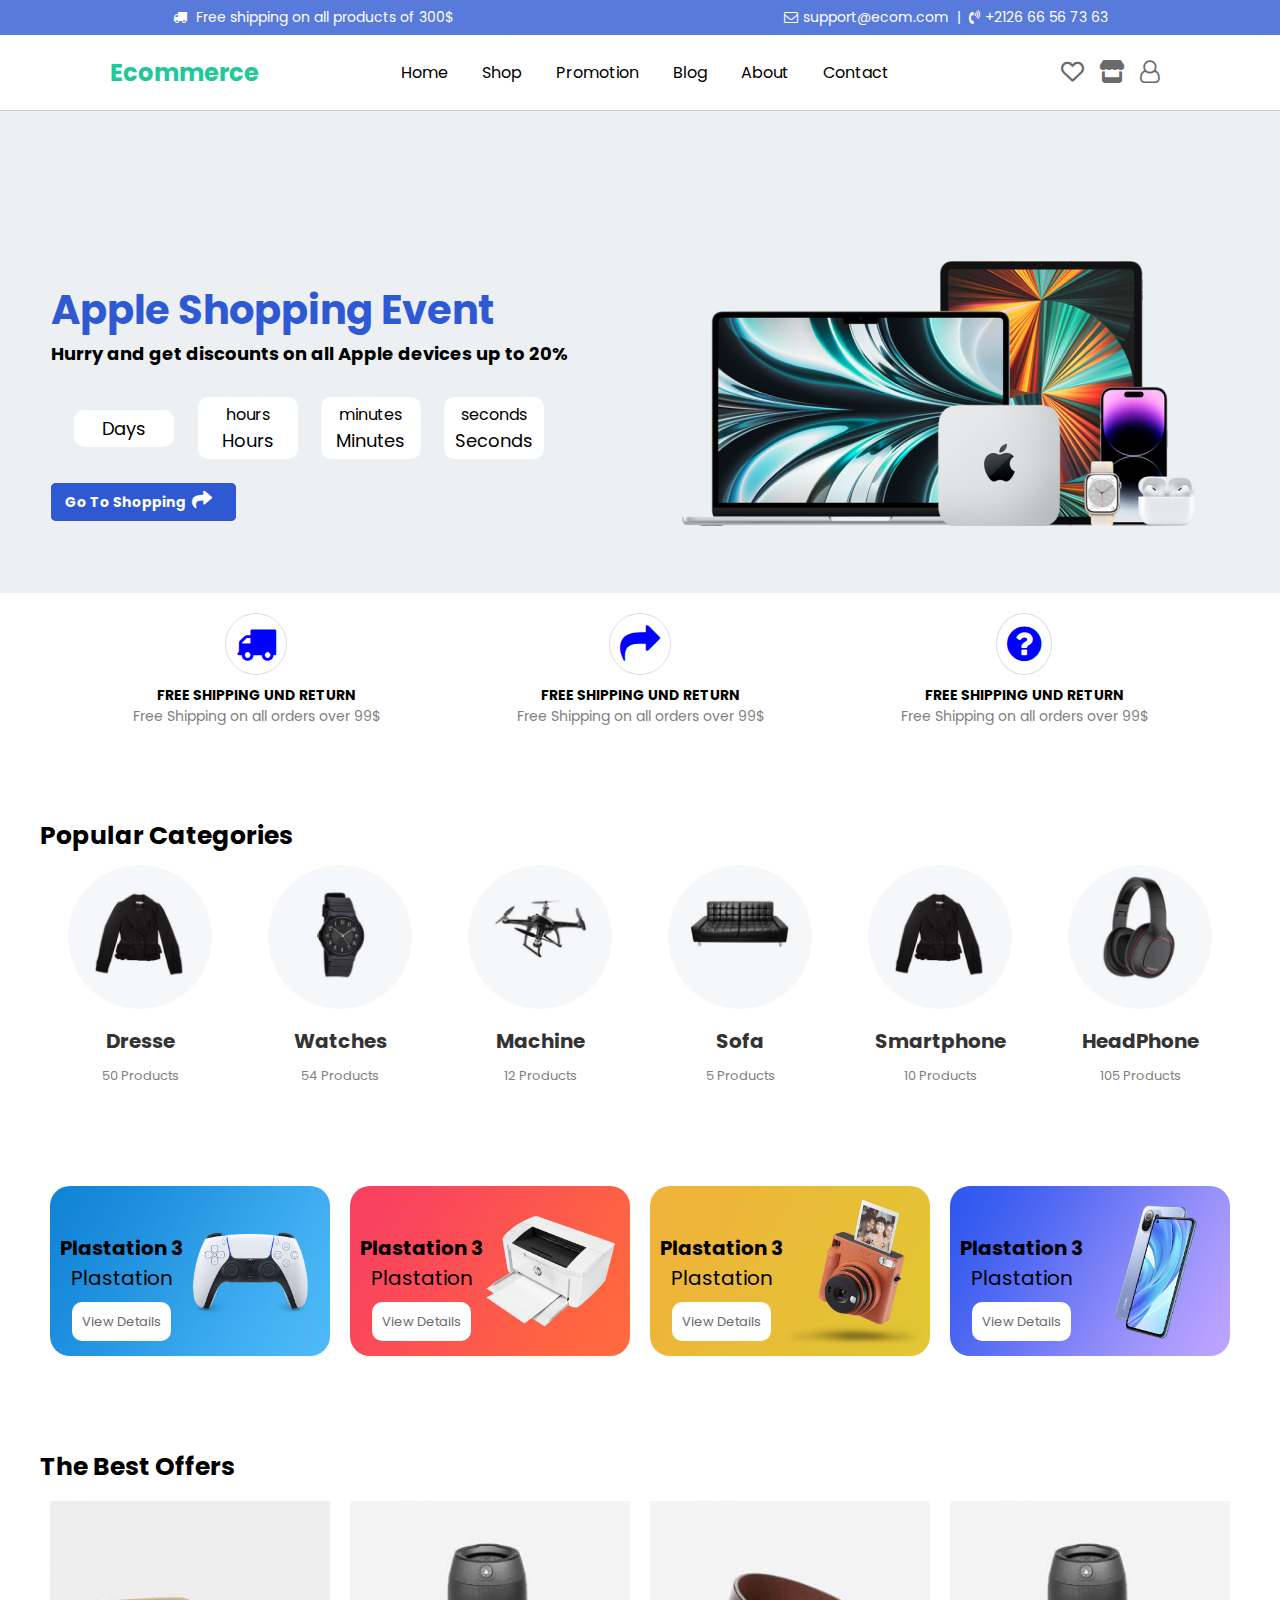
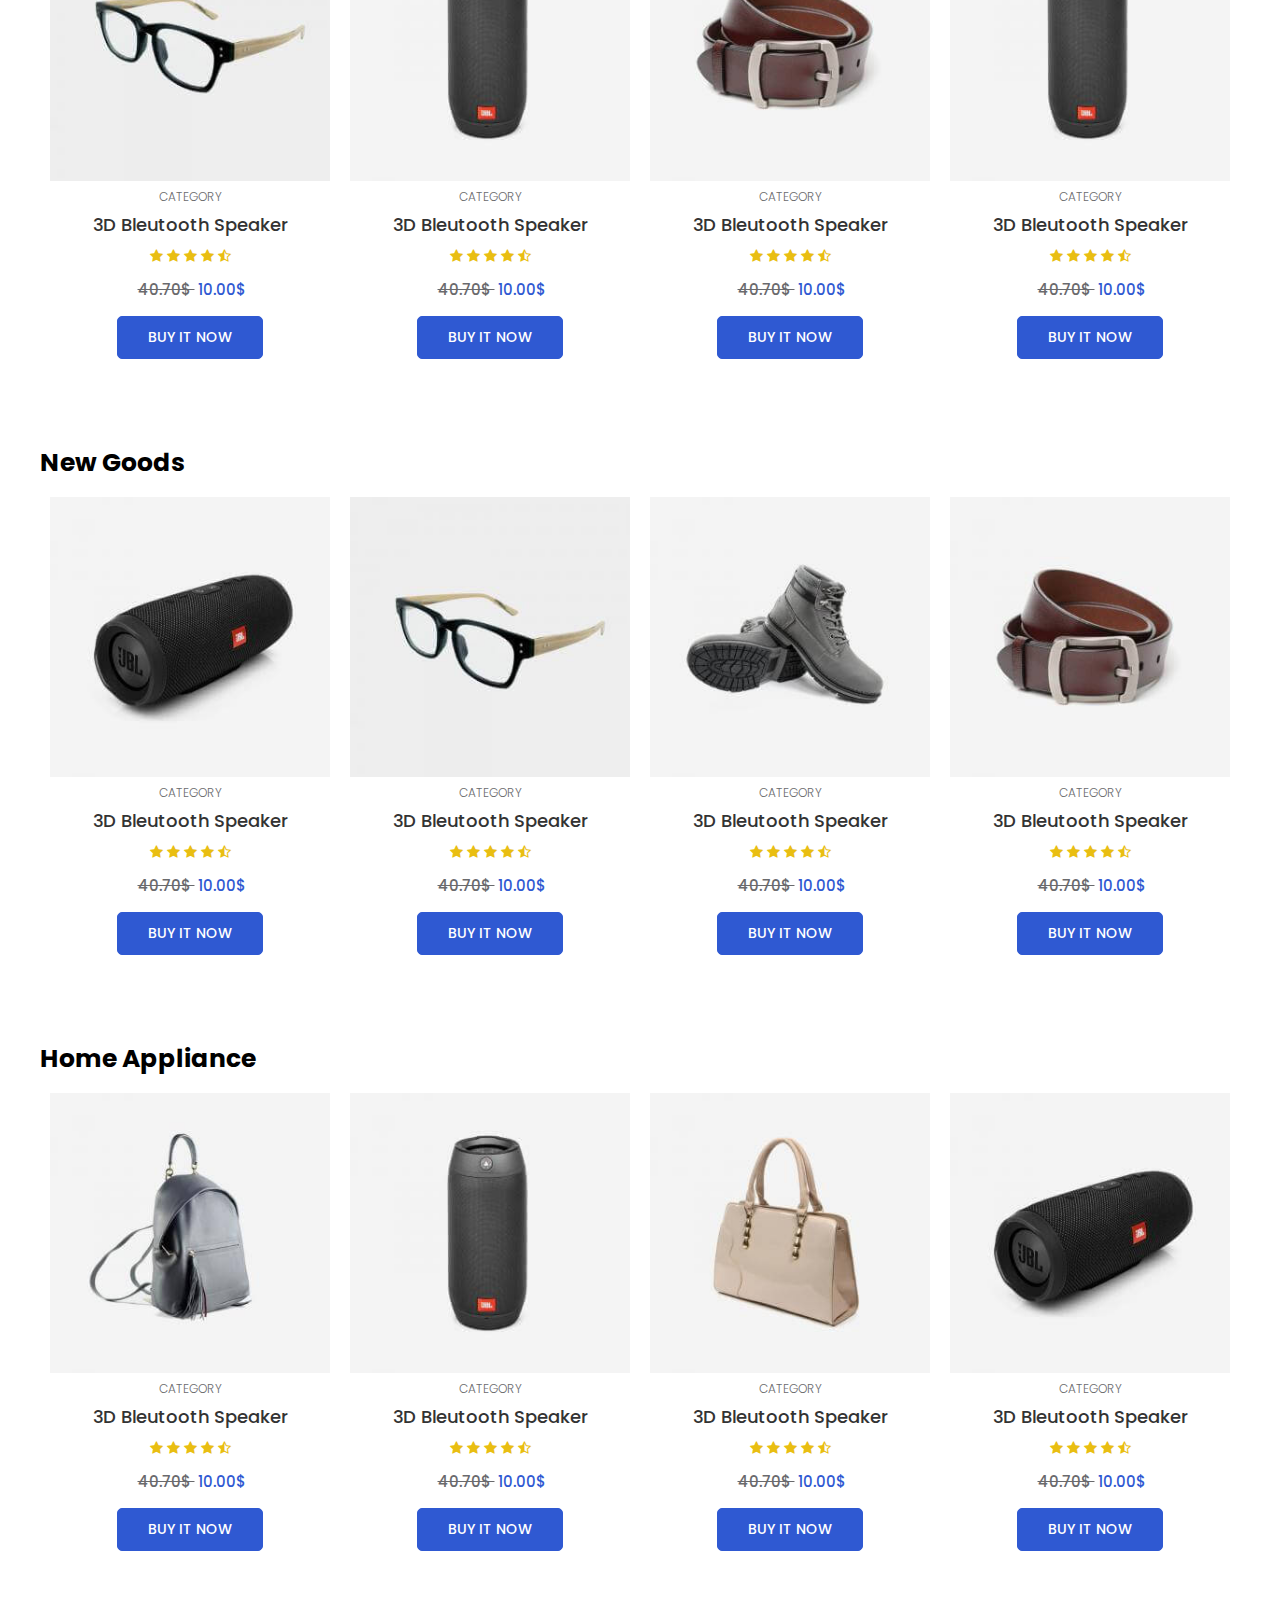
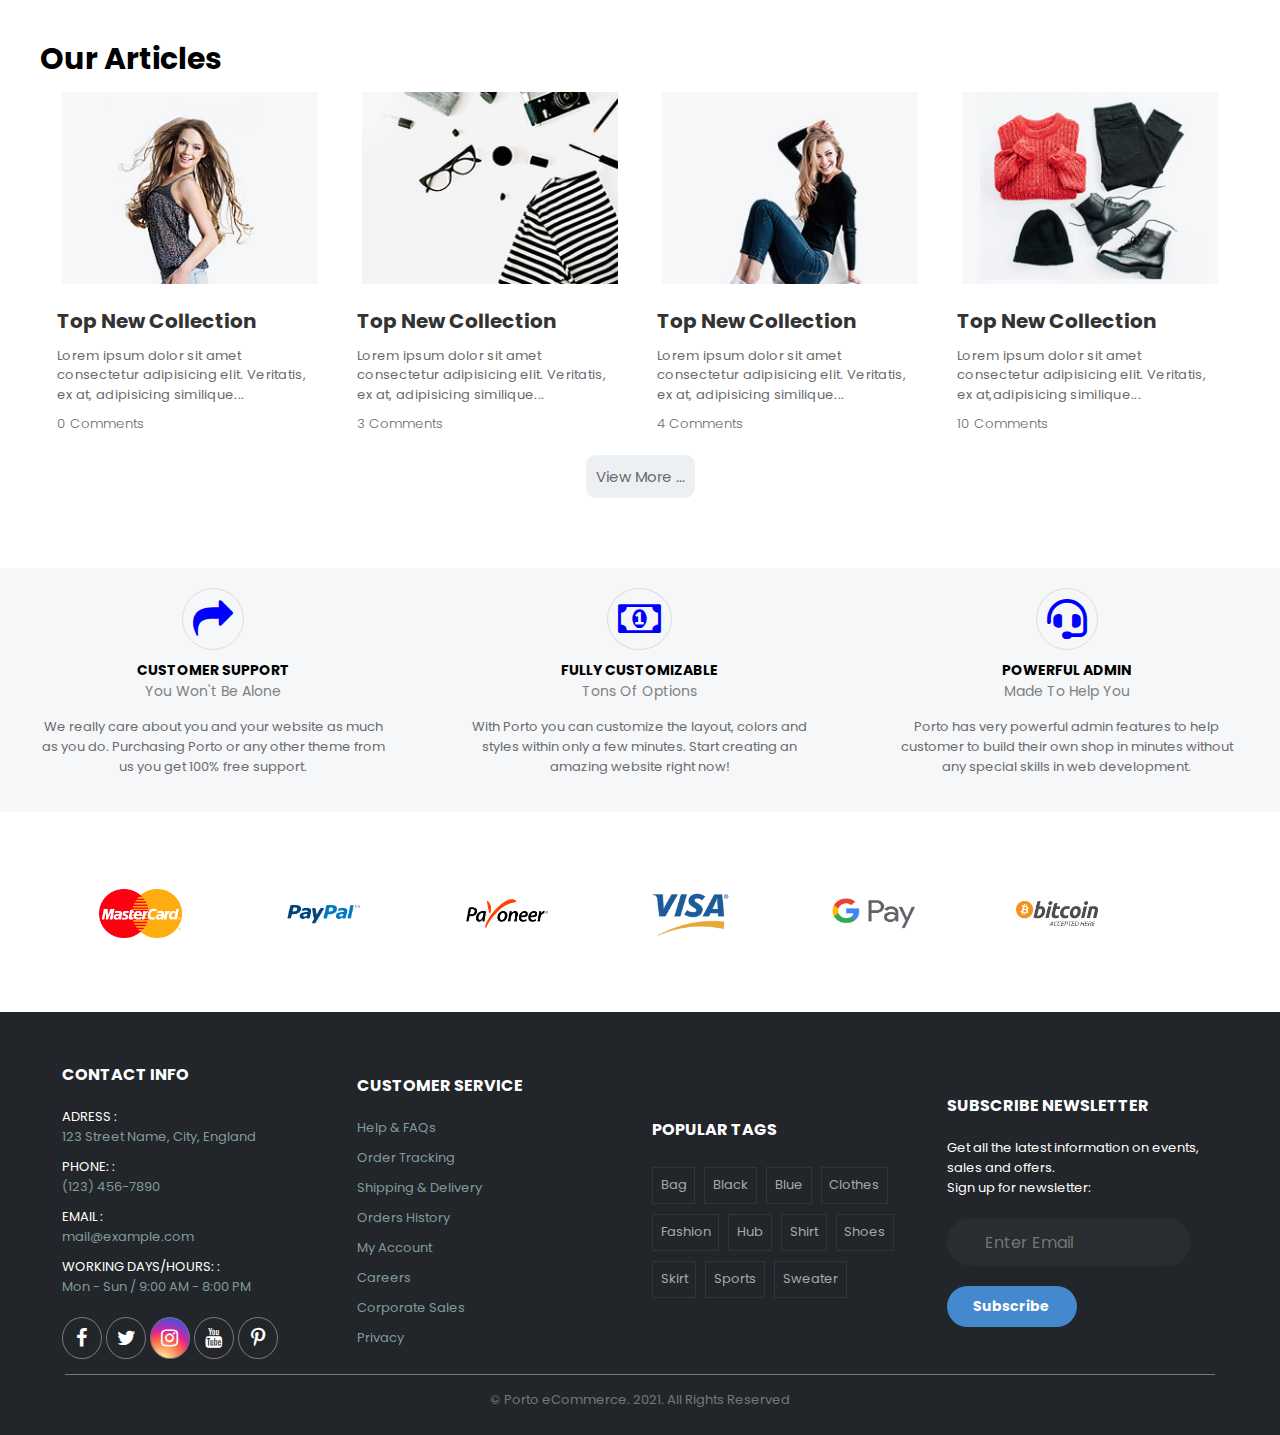
<file: index.html>
<!DOCTYPE html>
<html lang="en">
<head>
    <meta charset="UTF-8">
    <meta http-equiv="X-UA-Compatible" content="IE=edge">
    <meta name="viewport" content="width=device-width, initial-scale=1.0">
    <meta name="description" content="This is a web site for online shopint retail">
    <meta name="keywords" content="Ecommerce, dropshopping, amazon, Aliexpress, Ebay">
    <link rel="stylesheet" href="https://cdnjs.cloudflare.com/ajax/libs/font-awesome/6.0.0/css/all.min.css">
    <link rel="stylesheet" href="style.css">
    <link rel="icon" href="image/lamp.png">
    <title> Website - Ecommerce </title>
    
</head>
<body>
    <div class="top-nav">
        <div class="row">
            <div class="col-2">
                <p> <i class="fa fa-truck" aria-hidden="true"></i> Free shipping on all products of 300$ </p>
            </div>
            <div class="col-2">
                <p><i class="fa fa-envelope-o" aria-hidden="true"></i>support@ecom.com &nbsp;|&nbsp; <i class="fa fa-volume-control-phone"></i>+2126 66 56 73 63 </p>
            </div>
        </div>
    </div>
    <header>
        <div class="navbar">
            <nav>
                <h2> <span class="text-secondary"><a href="index.html"> Ecommerce </a> </span></h2>
                <ul id="MenuItems">
                    <li> <a href="index.html"> Home </a> </li>
                    <li> <a href="#shop"> Shop </a> </li>
                    <li> <a href="#promotion"> Promotion </a> </li>
                    <li> <a href="#blog"> Blog </a> </li>
                    <li> <a href="pages/about.html"> About </a> </li>
                    <li> <a href="pages/contact-us.html"> Contact </a> </li>   
                </ul>
                <div class="account">
                    <i class="fa-regular fa-heart"></i>
                    <i class="fa-solid fa-store"></i>
                    <i class="fa fa-user-o"></i> 
                </div>
            </nav>
        </div>
        <div class="header-content">
            <div class="content-text">
                    <h1> <span class="text-primary"> Apple Shopping Event </span></h1>
                    <p> <span class="text-secondary">Hurry and get discounts on all Apple devices up to 20% </span></p>
                    <div class="time">
                        <div>
                        <span class="days" ></span>
                         <p> Days </p> </span>
                        </div>

                        <div>
                        <span class="hours">hours </span>
                        <p>Hours</p>
                        </div>

                        <div>
                        <span class="minutes">minutes </span>
                        <P>Minutes</P>
                        </div>

                        <div>
                        <span class="seconds">seconds</span>
                        <P>Seconds</P>
                         </div>
                    </div>
                    <a href="#" class="btn"> Go To Shopping &nbsp;<i class="fa-solid fa-share"></i></a>
            </div>
            <div class="container-images">
                <img src="image/apple-shopping-event-full-img.png" alt="" >
            </div>
        </div>
    </header> 
    <section class="Delivery">
        <div class="row">
            <div class="col-3">
                <i class="fa fa-truck" aria-hidden="true"></i>
                <ul>
                    <li> <span> FREE SHIPPING UND RETURN </span> Free Shipping on all orders over 99$ </li>
                </ul>
            </div>
            <div class="col-3">
                <i class="fa fa-share" aria-hidden="true"></i>
                <ul>
                    <li> <span> FREE SHIPPING UND RETURN </span> Free Shipping on all orders over 99$ </li>
                </ul>
            </div>
            <div class="col-3">
                <i class="fa fa-question-circle" aria-hidden="true"></i>
                <ul>
                    <li> <span> FREE SHIPPING UND RETURN </span> Free Shipping on all orders over 99$ </li>
                </ul>
            </div>
        </div>
    </section>
    <section class="category">
        <h1>Popular Categories</h1>
        <div class="row">
            <div class="col-5">
                <a href="#"><img src="image/category-1.jpg" alt></a>
                <h2> Dresse</h2>
                <p>50 Products</p>
            </div>
            <div class="col-5">
                <a href=""><img src="image/category-2.jpg" alt></a>
                <h2> Watches</h2>
                <p>54 Products</p>
            </div>
            <div class="col-5">
                <a href=""><img src="image/category-3.jpg" alt></a>
                <h2> Machine</h2>
                <p>12 Products</p>
            </div>
            <div class="col-5">
                <a href=""><img src="image/category-4.jpg" alt></a>
                <h2> Sofa</h2>
                <p>5 Products</p>
            </div>
            <div class="col-5">
                <a href=""><img src="image/category-1.jpg" alt></a>
                <h2> Smartphone</h2>
                <p>10 Products</p>
            </div>
            <div class="col-5">
                <a href=""><img src="image/category-6.jpg" alt></a>
                <h2> HeadPhone</h2>
                <p>105 Products</p>
            </div>
        </div>
    </section>
    <section class="banner">
        <div class="row">
            <div class="col-4">
                <a><img src="image/banner-1.jpg"></a>
                <div class="banner-content">
                    <h1> Plastation 3 </h1>
                    <p>Plastation </p>
                    <a href="#"> View Details </a>
                </div>
            </div>
            <div class="col-4">
                <a><img src="image/banner-4.jpg"></a>
                <div class="banner-content">
                    <h1> Plastation 3 </h1>
                    <p>Plastation </p>
                    <a href="#"> View Details </a>
                </div>
            </div>
            <div class="col-4">
                <a><img src="image/banner-2.jpg"></a>
                <div class="banner-content">
                    <h1> Plastation 3 </h1>
                    <p>Plastation </p>
                    <a href="#"> View Details </a>
                </div>
            </div>
            <div class="col-4">
                <a><img src="image/banner-3.jpg"></a>
                <div class="banner-content">
                    <h1> Plastation 3 </h1>
                    <p>Plastation </p>
                    <a href="#"> View Details </a>
                </div>
            </div>
        </div>
    </section>
    <section class="products">
        <h1>The Best Offers</h1>
        <div class="row">
            <div class="col-4">
                <img src="image/product-1.jpg" alt="">
                <h5> CATEGORY</h5>
                <h1>3D Bleutooth Speaker</h1>
                <div class="rating">
                    <i class="fa fa-star" ></i>
                    <i class="fa fa-star" ></i>
                    <i class="fa fa-star" ></i>
                    <i class="fa fa-star" ></i>
                    <i class="fa fa-star-half-o"></i>
                </div>
                <h3><del> 40.70$ </del> 10.00$</h3>
                <button><a href="#">BUY IT NOW</a></button>  
            </div>
            <div class="col-4">
                <img src="image/product-5.jpg" alt="">
                <h5> CATEGORY</h5>
                <h1>3D Bleutooth Speaker</h1>
                <div class="rating">
                    <i class="fa fa-star" ></i>
                    <i class="fa fa-star" ></i>
                    <i class="fa fa-star" ></i>
                    <i class="fa fa-star" ></i>
                    <i class="fa fa-star-half-o"></i>
                </div>
                <h3><del> 40.70$ </del> 10.00$</h3>
                <button><a href="#">BUY IT NOW</a></button>  
            </div>
            <div class="col-4">
                <img src="image/product-3.jpg" alt="">
                <h5> CATEGORY</h5>
                <h1>3D Bleutooth Speaker</h1>
                <div class="rating">
                    <i class="fa fa-star" ></i>
                    <i class="fa fa-star" ></i>
                    <i class="fa fa-star" ></i>
                    <i class="fa fa-star" ></i>
                    <i class="fa fa-star-half-o"></i>
                </div>
                <h3><del> 40.70$ </del> 10.00$</h3>
                <button><a href="#">BUY IT NOW</a></button>  
            </div>
            <div class="col-4">
                <img src="image/product-5.jpg" alt="">
                <h5> CATEGORY</h5>
                <h1>3D Bleutooth Speaker</h1>
                <div class="rating">
                    <i class="fa fa-star" ></i>
                    <i class="fa fa-star" ></i>
                    <i class="fa fa-star" ></i>
                    <i class="fa fa-star" ></i>
                    <i class="fa fa-star-half-o"></i>
                </div>
                <h3><del> 40.70$ </del> 10.00$</h3>
                <button><a href="#">BUY IT NOW</a></button>  
            </div>
        </div>
    </section>
    <section class="products">
            <h1>New Goods </h1>
        </div>
        <div class="row">
            <div class="col-4">
                <img src="image/product-7.jpg" alt="">
                <h5> CATEGORY</h5>
                <h1>3D Bleutooth Speaker</h1>
                <div class="rating">
                    <i class="fa fa-star" ></i>
                    <i class="fa fa-star" ></i>
                    <i class="fa fa-star" ></i>
                    <i class="fa fa-star" ></i>
                    <i class="fa fa-star-half-o"></i>
                </div>
                <h3><del> 40.70$ </del> 10.00$</h3>
                <button><a href="#">BUY IT NOW</a></button>  
            </div>
            <div class="col-4">
                <img src="image/product-1.jpg" alt="">
                <h5> CATEGORY</h5>
                <h1>3D Bleutooth Speaker</h1>
                <div class="rating">
                    <i class="fa fa-star" ></i>
                    <i class="fa fa-star" ></i>
                    <i class="fa fa-star" ></i>
                    <i class="fa fa-star" ></i>
                    <i class="fa fa-star-half-o"></i>
                </div>
                <h3><del> 40.70$ </del> 10.00$</h3>
                <button><a href="#">BUY IT NOW</a></button>  
            </div>
            <div class="col-4">
                <img src="image/product-2.jpg" alt="">
                <h5> CATEGORY</h5>
                <h1>3D Bleutooth Speaker</h1>
                <div class="rating">
                    <i class="fa fa-star" ></i>
                    <i class="fa fa-star" ></i>
                    <i class="fa fa-star" ></i>
                    <i class="fa fa-star" ></i>
                    <i class="fa fa-star-half-o"></i>
                </div>
                <h3><del> 40.70$ </del> 10.00$</h3>
                <button><a href="#">BUY IT NOW</a></button>  
            </div>
            <div class="col-4">
                <img src="image/product-3.jpg" alt="">
                <h5> CATEGORY</h5>
                <h1>3D Bleutooth Speaker</h1>
                <div class="rating">
                    <i class="fa fa-star" ></i>
                    <i class="fa fa-star" ></i>
                    <i class="fa fa-star" ></i>
                    <i class="fa fa-star" ></i>
                    <i class="fa fa-star-half-o"></i>
                </div>
                <h3><del> 40.70$ </del> 10.00$</h3>
                <button><a href="#">BUY IT NOW</a></button>  
            </div>
        </div>
    </section>
    <section class="products">
        <h1>Home Appliance</h1>
        <div class="row">
            <div class="col-4">
                <img src="image/product-4.jpg" alt="">
                <h5> CATEGORY</h5>
                <h1>3D Bleutooth Speaker</h1>
                <div class="rating">
                    <i class="fa fa-star" ></i>
                    <i class="fa fa-star" ></i>
                    <i class="fa fa-star" ></i>
                    <i class="fa fa-star" ></i>
                    <i class="fa fa-star-half-o"></i>
                </div>
                <h3><del> 40.70$ </del> 10.00$</h3>
                <button><a href="#">BUY IT NOW</a></button>  
            </div>
            <div class="col-4">
                <img src="image/product-5.jpg" alt="">
                <h5> CATEGORY</h5>
                <h1>3D Bleutooth Speaker</h1>
                <div class="rating">
                    <i class="fa fa-star" ></i>
                    <i class="fa fa-star" ></i>
                    <i class="fa fa-star" ></i>
                    <i class="fa fa-star" ></i>
                    <i class="fa fa-star-half-o"></i>
                </div>
                <h3><del> 40.70$ </del> 10.00$</h3>
                <button><a href="#">BUY IT NOW</a></button>  
            </div>
            <div class="col-4">
                <img src="image/product-6.jpg" alt="">
                <h5> CATEGORY</h5>
                <h1>3D Bleutooth Speaker</h1>
                <div class="rating">
                    <i class="fa fa-star" ></i>
                    <i class="fa fa-star" ></i>
                    <i class="fa fa-star" ></i>
                    <i class="fa fa-star" ></i>
                    <i class="fa fa-star-half-o"></i>
                </div>
                <h3><del> 40.70$ </del> 10.00$</h3>
                <button><a href="#">BUY IT NOW</a></button>  
            </div>
            <div class="col-4">
                <img src="image/product-7.jpg" alt="">
                <h5> CATEGORY</h5>
                <h1>3D Bleutooth Speaker</h1>
                <div class="rating">
                    <i class="fa fa-star" ></i>
                    <i class="fa fa-star" ></i>
                    <i class="fa fa-star" ></i>
                    <i class="fa fa-star" ></i>
                    <i class="fa fa-star-half-o"></i>
                </div>
                <h3><del> 40.70$ </del> 10.00$</h3>
                <button><a href="#">BUY IT NOW</a></button>  
            </div>
        </div>
    </section>
    <section class="latest-news" id="blog">
        <h1>Our Articles</h1>
            <div class="row">
                <div class="col-4">
                    <a href=""><img src="image/post-3.jpg" alt=""></a>
                    <a href="#"><h2>Top New Collection </h2></a>
                    <p> Lorem ipsum dolor sit amet consectetur adipisicing elit. Veritatis, ex at, adipisicing similique... </p>
                        <a href="#"><h5> 0 Comments </h5></a>
                </div>
                <div class="col-4">
                    <a href=""><img src="image/post-2.jpg" alt=""></a>
                    <a href="#"><h2>Top New Collection </h2></a>
                    <p> Lorem ipsum dolor sit amet consectetur adipisicing elit. Veritatis, ex at, adipisicing  similique... </p>
                        <a href="#"><h5> 3 Comments </h5></a>
                </div>
                <div class="col-4">
                    <a href=""><img src="image/post-1.jpg" alt=""></a>
                     <a href="#"><h2>Top New Collection </h2></a>
                     <p> Lorem ipsum dolor sit amet consectetur adipisicing elit. Veritatis, ex at, adipisicing  similique... </p>
                        <a href="#"><h5> 4 Comments </h5></a>
                </div>
                <div class="col-4">
                    <a href=""><img src="image/post-4.jpg" alt=""></a>
                    <a href="#"><h2>Top New Collection </h2></a>
                    <p> Lorem ipsum dolor sit amet consectetur adipisicing elit. Veritatis, ex at,adipisicing  similique... </p>
                    <a href="#"><h5> 10 Comments </h5></a>
                </div>
            </div>
            <div class="view-more">
                <button><a href="#"> View More ... </a></button>  
            </div>
        </div>
    </section>
    <section class="services">
        <div class="row">
            <div class="col-3">
                <i class="fa fa-share" aria-hidden="true"></i>
                <ul>
                    <li> <span> CUSTOMER SUPPORT </span> You Won't Be Alone </li>
                </ul>
                <p>We really care about you and your website as much as you do. Purchasing Porto or any other theme from us you get 100% free support.</p>
            </div>
            <div class="col-3">
                <i class="fa fa-money" aria-hidden="true"></i>
                <ul>
                    <li> <span> FULLY CUSTOMIZABLE </span> Tons Of Options </li>
                </ul>
                <p>With Porto you can customize the layout, colors and styles within only a few minutes. Start creating an amazing website right now!</p>
            </div>
            <div class="col-3">
                <i class="fa-solid fa-headset"></i>
                <ul>
                    <li> <span> POWERFUL ADMIN </span> Made To Help You </li>
                </ul>
                <p>Porto has very powerful admin features to help customer to build their own shop in minutes without any special skills in web development.</p>
            </div>
        </div>
    </section>
    <section class="payment">
        <div class="row">
            <div class="col-6">
                <img src="image/mastercard.png" alt="">
            </div>
            <div class="col-6">
                <img src="image/paypal.png" alt="">
            </div>
            <div class="col-6">
                <img src="image/payonner.png" alt="">
            </div>
            <div class="col-6">
                <img src="image/visa.png" alt="">
            </div>
            <div class="col-6">
                <img src="image/google-pay.png" alt="">
            </div>
            <div class="col-6">
                <img src="image/betcoin.png" alt="">
            </div>
        </div>
    </section>
    <footer>
        <div class="row">
            <div class="col-4">
                <div class="widget">
                    <h4> CONTACT INFO</h4>
                    <ul>
                        <li> <span> ADRESS : </span> 123 Street Name, City, England </li>
                        <li> <span> PHONE: : </span> (123) 456-7890 </li>
                        <li> <span> EMAIL : </span> mail@example.com </li>
                        <li> <span> WORKING DAYS/HOURS: : </span> Mon - Sun / 9:00 AM - 8:00 PM </li>
                    </ul>
                    <div class="social">
                           <a href="https://www.facebook.com/"   target="_blank"><i class="fa fa-facebook" aria-hidden="true"></i></a>                           
                           <a href="https://www.twitter.com/"    target="_blank"><i class="fa fa-twitter" aria-hidden="true"></i></a>                           
                           <a href="https://www.instagram.com/"  target="_blank"><i class="fa fa-instagram" aria-hidden="true"></i></a>
                           <a href="https://www.youtube.com/"  target="_blank"><i class="fa fa-youtube" aria-hidden="true"></i></a>
                           <a href="https://www.pinterest.com/"  target="_blank"><i class="fa fa-pinterest-p" aria-hidden="true"></i></a>          
                    </div>
                </div>
            </div>
            <div class="col-4">
                <div class="widget">
                    <h4> CUSTOMER SERVICE </h4>
                    <ul>
                        <li> Help & FAQs </li>
                        <li> Order Tracking </li>
                        <li> Shipping & Delivery</li>
                        <li> Orders History</li>
                        <li> My Account</li>
                        <li> Careers</li>
                        <li> Corporate Sales </li>
                        <li> Privacy </li>
                    </ul>
                </div>
            </div>
            <div class="col-4">
                <div class="widget">
                    <h4> POPULAR TAGS </h4>
                        <div class="tagcloud">
                            <a href="#">Bag</a>
                            <a href="#">Black</a>
                            <a href="#">Blue</a>
                            <a href="#">Clothes</a>
                            <a href="#">Fashion</a>
                            <a href="#">Hub</a>
                            <a href="#">Shirt</a>
                            <a href="#">Shoes</a>
                            <a href="#">Skirt</a>
                            <a href="#">Sports</a>
                            <a href="#">Sweater</a>
                        </div>
                </div>
            </div>
            <div class="col-4">
                <div class="subscriber">
                    <h4> SUBSCRIBE NEWSLETTER </h4>
                    <p> Get all the latest information on events, sales and offers. </br> Sign up for newsletter:</p>
                    <input type="email" name="Email" id="email" value="" placeholder="Enter Email">
                    <div class="btn"> Subscribe</div>
                </div>
            </div>
        </div>
        <div class="footer-bottom">
            <p>© Porto eCommerce. 2021. All Rights Reserved </p>
        </div>
    </footer>
    <script src="javascript.js"></script>
</body>
</html>
</file>
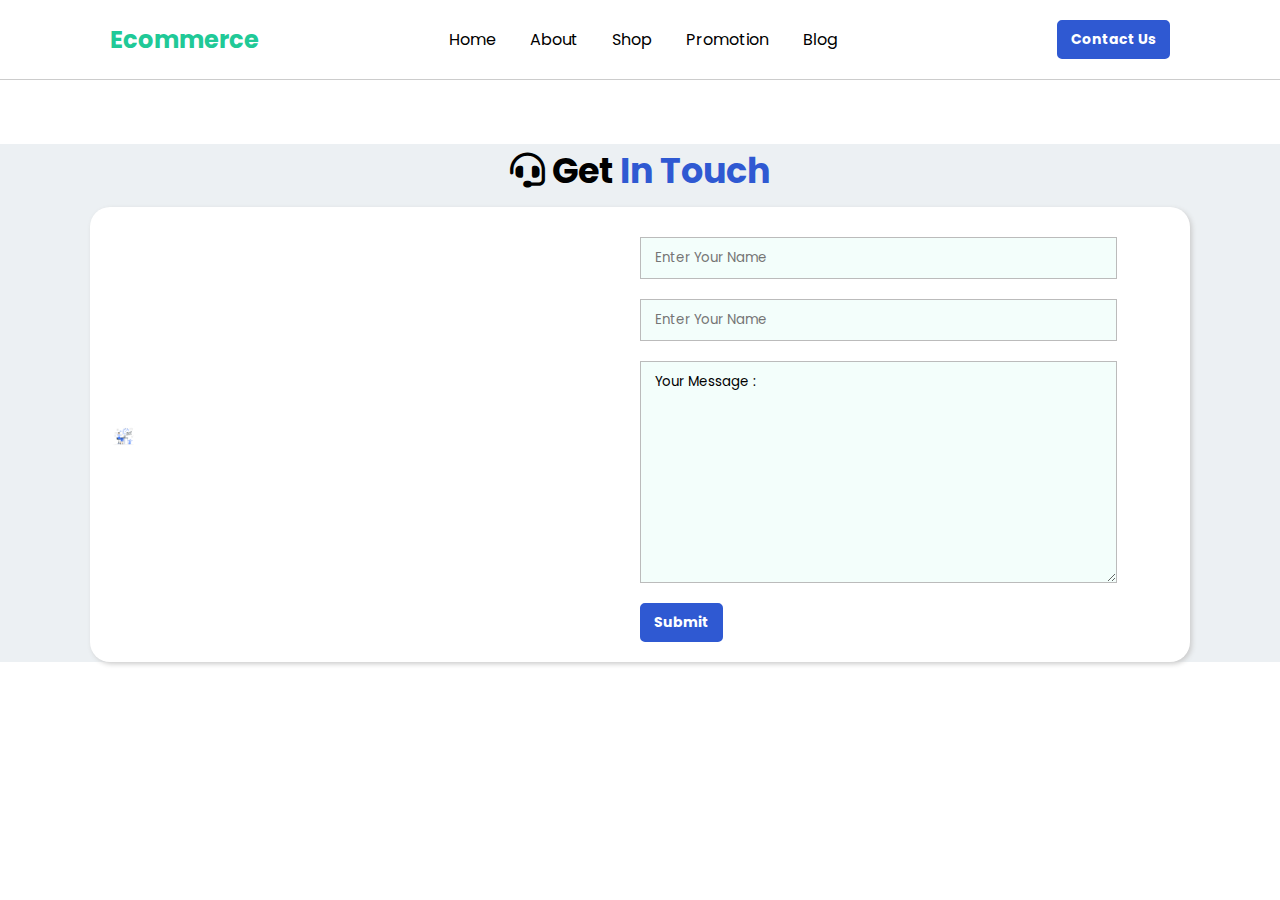
<file: contact-us.html>
<!DOCTYPE html>
<html lang="en">
<head>
    <meta charset="UTF-8">
    <meta http-equiv="X-UA-Compatible" content="IE=edge">
    <meta name="viewport" content="width=device-width, initial-scale=1.0">
    <meta name="description" content="This is a web site for my portfolio">
    <meta name="keywords" content="programmation, portfolio, barmaja, html, css, javascript">
    <link rel="stylesheet" href="https://cdnjs.cloudflare.com/ajax/libs/font-awesome/6.0.0/css/all.min.css">
    <link rel="stylesheet" href="style.css">
    <link rel="icon" href="image/lamp.png">
    <title> Portfolio - Talbi El Mustapha </title>
    
</head>
<body>
    <header>
        <div class="navbar">
            <nav>
                <h2><span class="text-secondary"><a href="index.html"> Ecommerce </a> </span></h2>
                <ul>
                    <li> <a href="index.html"> Home </a> </li>
                    <li> <a href="#about"> About </a> </li>
                    <li> <a href="#shop"> Shop </a> </li>
                    <li> <a href="#promotion"> Promotion </a> </li>
                    <li> <a href="#blog"> Blog </a> </li>
                </ul>
                <a href="contact-us.html" class="btn"> Contact Us</a>
            </nav>
    </header>
    <section class="contact" id="contact">
        <h1> <i class="fa-solid fa-headset"></i> Get <span> In Touch</span></h1>
        <div class="item-contact">
            <div class="row">
                <div class="col-2">
                    <img src="image/contact.png" alt="Contact me">
                </div>
                <div class="col-2">
                    <form action="https://formsubmit.co/mustaphafsr98@gmail.com" method="POST">
                        <input type="text" placeholder=" Enter Your Name" name="Name" id="name" required>
                        <input type="email" placeholder=" Enter Your Name" name="email" id="email "required>
                        <textarea name="message" rows="10" cols="70 " value > Your Message : </textarea>
                        <button type="submit" class="btn"> Submit </button>
                    </form>
                </div>
            </div>
        </div>
    </section>
</body>
</html>
</file>
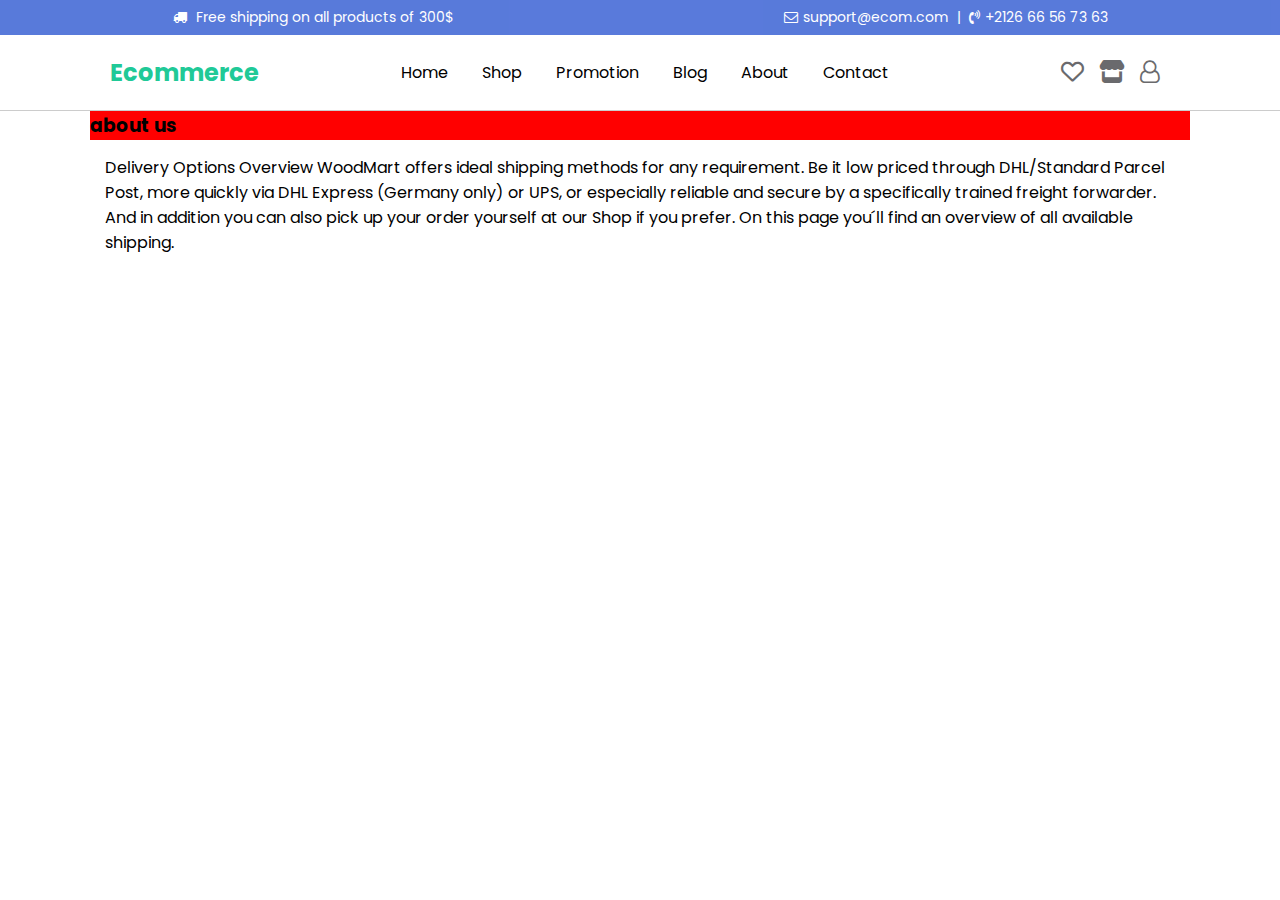
<file: pages/about.html>
<!DOCTYPE html>
<html lang="en">
<head>
    <meta charset="UTF-8">
    <meta http-equiv="X-UA-Compatible" content="IE=edge">
    <meta name="viewport" content="width=device-width, initial-scale=1.0">
    <meta name="description" content="This is a web site for online shopint retail">
    <meta name="keywords" content="Ecommerce, dropshopping, amazon, Aliexpress, Ebay">
    <link rel="stylesheet" href="https://cdnjs.cloudflare.com/ajax/libs/font-awesome/6.0.0/css/all.min.css">
    <link rel="stylesheet" href="../style.css">
    <link rel="icon" href="image/lamp.png">
    <title> Website - Ecommerce </title>
    
</head>
<body>
    <div class="top-nav">
        <div class="row">
            <div class="col-2">
                <p> <i class="fa fa-truck" aria-hidden="true"></i> Free shipping on all products of 300$ </p>
            </div>
            <div class="col-2">
                <p><i class="fa fa-envelope-o" aria-hidden="true"></i>support@ecom.com &nbsp;|&nbsp; <i class="fa fa-volume-control-phone"></i>+2126 66 56 73 63 </p>
            </div>
        </div>
    </div>
    <header>
        <div class="navbar">
            <nav>
                <h2> <span class="text-secondary"><a href="index.html"> Ecommerce </a> </span></h2>
                <ul id="MenuItems">
                    <li> <a href="index.html"> Home </a> </li>
                    <li> <a href="#shop"> Shop </a> </li>
                    <li> <a href="#promotion"> Promotion </a> </li>
                    <li> <a href="#blog"> Blog </a> </li>
                    <li> <a href="pages/about.html"> About </a> </li>
                    <li> <a href="pages/contact-us.html"> Contact </a> </li>   
                </ul>
                <div class="account">
                    <i class="fa-regular fa-heart"></i>
                    <i class="fa-solid fa-store"></i>
                    <i class="fa fa-user-o"></i> 
                </div>
            </nav>
        </div>
    </header> 
    <section class="about">
            <h3> about us</h3>
            <p>Delivery Options Overview WoodMart offers ideal shipping methods for any requirement. Be it low priced through DHL/Standard Parcel Post, more quickly via DHL Express (Germany only) or UPS, or especially reliable and secure by a specifically trained freight forwarder. And in addition you can also pick up your order 
                yourself at our Shop if you prefer. On this page you´ll find an overview of all available shipping.</p>
            </p>
    </section>
</body>
</html>
</file>
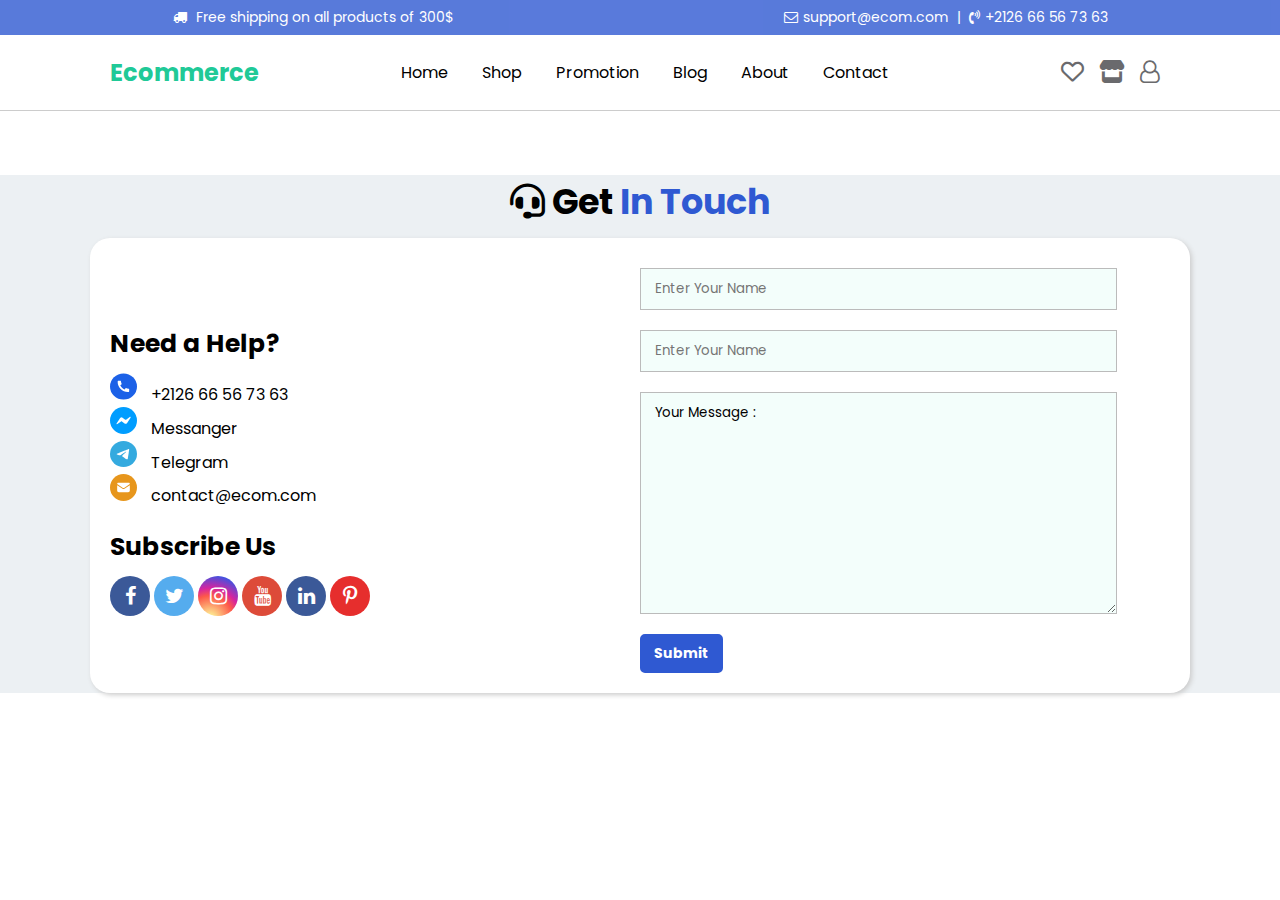
<file: pages/contact-us.html>
<!DOCTYPE html>
<html lang="en">
<head>
    <meta charset="UTF-8">
    <meta http-equiv="X-UA-Compatible" content="IE=edge">
    <meta name="viewport" content="width=device-width, initial-scale=1.0">
    <meta name="description" content="This is a web site for online shopint retail">
    <meta name="keywords" content="Ecommerce, dropshopping, amazon, Aliexpress, Ebay">
    <link rel="stylesheet" href="https://cdnjs.cloudflare.com/ajax/libs/font-awesome/6.0.0/css/all.min.css">
    <link rel="stylesheet" href="../style.css">
    <link rel="icon" href="image/lamp.png">
    <title> Website - Ecommerce </title>
    
</head>
<body>
    <div class="top-nav">
        <div class="row">
            <div class="col-2">
                <p> <i class="fa fa-truck" aria-hidden="true"></i> Free shipping on all products of 300$ </p>
            </div>
            <div class="col-2">
                <p><i class="fa fa-envelope-o" aria-hidden="true"></i>support@ecom.com &nbsp;|&nbsp; <i class="fa fa-volume-control-phone"></i>+2126 66 56 73 63 </p>
            </div>
        </div>
    </div>
    <header>
        <div class="navbar">
            <nav>
                <h2> <span class="text-secondary"><a href="index.html"> Ecommerce </a> </span></h2>
                <ul id="MenuItems">
                    <li> <a href="../index.html"> Home </a> </li>
                    <li> <a href="#shop"> Shop </a> </li>
                    <li> <a href="#promotion"> Promotion </a> </li>
                    <li> <a href="#blog"> Blog </a> </li>
                    <li> <a href="pages/about.html"> About </a> </li>
                    <li> <a href="../pages/contact-us.html"> Contact </a> </li>   
                </ul>
                <div class="account">
                    <i class="fa-regular fa-heart"></i>
                    <i class="fa-solid fa-store"></i>
                    <i class="fa fa-user-o"></i> 
                </div>
            </nav>
        </div>
    </header> 
    <section class="contact" id="contact">
        <h1> <i class="fa-solid fa-headset"></i> Get <span> In Touch</span></h1>
        <div class="item-contact">
            <div class="row">
                <div class="col-2">
                        <h2>Need a Help?</h2>
                        <ul>
                            <li> <img src="../image/phone.svg" href="#"> +2126 66 56 73 63   </li>
                            <li> <img src="../image/messanger.svg" href="#"> Messanger   </li>
                            <li> <img src="../image/telegram.svg" href="#"> Telegram   </li>
                            <li> <img src="../image/email.svg" href="#"> contact@ecom.com   </li>
                        </ul>
                        <div class="social_media">
                            <h2> Subscribe Us</h2>
                           <a href="https://www.facebook.com/"   target="_blank"><i class="fa fa-facebook" aria-hidden="true"></i></a>                           
                           <a href="https://www.twitter.com/"    target="_blank"><i class="fa fa-twitter" aria-hidden="true"></i></a>                           
                           <a href="https://www.instagram.com/"  target="_blank"><i class="fa fa-instagram" aria-hidden="true"></i></a>           
                           <a href="https://www.youtube.com/"    target="_blank"><i class="fa fa-youtube" aria-hidden="true"></i></a>                
                           <a href="https://www.linkedin.com/"   target="_blank"><i class="fa fa-linkedin" aria-hidden="true"></i></a>
                           <a href="https://www.pinterest.com/"  target="_blank"><i class="fa fa-pinterest-p" aria-hidden="true"></i></a>
                       </div>
                </div>
                <div class="col-2">
                    <form action="https://formsubmit.co/mustaphafsr98@gmail.com" method="POST">
                        <input type="text" placeholder=" Enter Your Name" name="Name" id="name" required>
                        <input type="email" placeholder=" Enter Your Name" name="email" id="email "required>
                        <textarea name="message" rows="10" cols="70 " value > Your Message : </textarea>
                        <button type="submit" class="btn"> Submit </button>
                    </form>
                </div>
            </div>
        </div>
    </section>
</body>
</html>
</file>
<file: style.css>
@import url('https://fonts.googleapis.com/css2?family=Poppins:ital,wght@0,100;0,200;0,300;0,400;0,500;0,600;0,700;0,800;0,900;1,100;1,200;1,300;1,400;1,500;1,600;1,700;1,800;1,900&display=swap');
@import "https://stackpath.bootstrapcdn.com/font-awesome/4.7.0/css/font-awesome.min.css";
:root{
    --primary-color:#2f59d2;
    --secondary-color: #20c997;
    --gray : #6A6A6D;
    --bg-primary : #ecf0f3;
}
*{
    font-family: 'Poppins', sans-serif;
    box-sizing: border-box;
    scroll-behavior: smooth;
    padding: 0;
    margin: 0;
    list-style-type: none;
}
html{
    scroll-behavior: smooth;
}
/*-------------------------------------------
     ------------ Header ------------
/*-------------------------------------------*/
.top-nav {
    background-color: var(--primary-color);
    color: white;
    padding: 7px;
    opacity: 0.8;
    margin: auto;
}
.top-nav .row {
    display: flex;
    justify-content: space-around;
    align-items: center;
    flex-wrap: wrap;
}
.top-nav .row .col-2 p{
        font-size: 14px;
}
.top-nav .row .col-2 i{
    margin-right: 5px ;
}
.text-primary {
    color: var(--primary-color);
}
header{
    background-color: var(--bg-primary);
    width: 100%;
    height: auto; 
    display: flex;
    flex-direction: column;
    justify-content: space-between;
}
header .navbar {
    background-color: white;
    border-bottom: 1px solid #ccc;
    width: 100%;
    z-index: 1;
}
header nav a {
    text-decoration: none;
    color: var(--secondary-color);
}
header .navbar nav{
    display: flex;
    justify-content: space-between;
    align-items: center;
    margin: auto;
    max-width: 1100px;
    padding: 20px;
}
header .navbar nav ul li {
    display: inline-block;
    list-style-type: none;
    margin-right: 30px;
}
header .navbar nav ul li a {
    text-decoration: none;
    text-transform: capitalize ;
    transition:0.5s;
    color: black
}
header .navbar nav ul li a:hover {
    color: var(--primary-color);
}
.account {
    font-size: 20px;
    cursor: pointer;
}
.account i{
    margin-right: 10px;
    font-size: 23px;
    color: var(--gray);
}
.btn {
    text-decoration: none;
    font-weight: bold;
    font-size: 14px;
    color: white;
    background-color: var(--primary-color);
    padding: 7px 12px;
    border-radius: 5px;
    border: 2px solid var(--primary-color) ;
    transition: 0.5s;
    cursor: pointer;
}
.btn i{
    margin-right: 10px;
    font-size: 20px;
}
.header-content {
    display: flex;
    justify-content: space-around;
    flex-wrap: wrap;
    flex-basis: 50%;
    padding: 100px 10px 10px ;
    align-items: center;
}
.header-content p span {
    font-weight: bold;
}
header .content-text h1 {
    font-size: 40px;
}
header .content-text p {
    font-size: 18px;
    margin-bottom: 30px;
}
.container-images img {
    right: 10%;
    z-index: 0;
}
header .time {
    display: flex;
    justify-content: space-evenly;
    flex-wrap: wrap;
    align-items: center;
    margin-bottom: 30px;
}
header .time div {
    flex-basis: 100px ;
    text-align: center;
    background-color: white;
    border-radius: 10px;
    padding: 5px;
}
header .time div p {
    margin-bottom: 0;
}
header nav img {
    width: 10%;
    float: right;
}
/*-------------------------------------------
    ------------ Delivery ------------
/*-------------------------------------------*/
.Delivery .row, .services .row, .latest-news .row,.category .row, .banner .row {
    display: flex;
    justify-content: space-around;
    align-items: center;
    flex-wrap: wrap;
}
.Delivery .row .col-3, .services .row .col-3 {
    flex-basis: 30%;
    padding: 20px;
    text-align: center;
}
.Delivery .row .col-3 ul span, .services .row .col-3 ul span {
    display: block;
    font-weight: bold;
    margin-top: 10px ;
    color: black;
}
.Delivery .row .col-3 ul li, .services .row .col-3 ul li {
    font-size: 14px;
    color: gray;
}
.Delivery .row .col-3 {
    float: left;
}
.Delivery .row .col-3 i, .services .row .col-3 i{
    border: 1px solid #ddd;
    padding: 10px;
    font-size: 40px;
    color: blue;
    border-radius: 50%;
}
.Delivery .row .col-3 span {
    display: block;
    color: black;
}
/*-------------------------------------------
    ------------ Category ------------
/*-------------------------------------------*/
.category {
    max-width: 1200px;
    margin: 70px auto;
}
.category h1 {
    font-size: 25px;
}
.category .row .col-5 {
    flex-basis: 15%;
    margin: 5px;
    text-align: center;
}
.category .row .col-5 img{
    max-width: 80%;
    margin: 5px;
    transition: 0.5s;
    border-radius: 50%;
}
.category .row .col-5 img:hover{
    width: 100%;
    margin: 10px;
    transform: scale(1.1);
}
.category .row .col-5 h2{
    font-size: 20px;
    margin: 5px;
    color: #333333;
} 
.category .row .col-5 p{
    font-size: 13px;
    margin: 10px;
    color: gray;
}

/*-------------------------------------------
    ------------ Banner ------------
/*-------------------------------------------*/
.banner {
    max-width: 1200px ;
    margin: 50px auto;
    position: relative;
}
.banner .row .col-4 img {
    max-width: 100%;
    border-radius: 20px;
    height: auto;
}
.banner .row .col-4 .banner-content {
    position: absolute;
    top: 25%;
    padding: 10px;
}
.banner .row .col-4 .banner-content h1{
    font-size: 20px;
}
.banner .row .col-4 .banner-content p{
    font-size: 20px;
    margin-bottom: 15px;
}
.banner .row .col-4 .banner-content a{
    background-color: white;
    color: var(--gray);
    text-decoration: none;
    padding: 10px;
    border-radius: 10px;
    font-size: 13px ;
}

/*-------------------------------------------
    ------------ products ------------
/*-------------------------------------------*/
.products {
    max-width: 1200px;
    margin: 70px auto;
}
.products h1 {
    font-size: 25px;
}
.products .row, .Delivery .row {
    display: flex;
    justify-content: center;
    align-items: center;
    flex-wrap: wrap;
}
.products .row .col-4, .Delivery .row .col-4, .banner .row .col-4 {
    flex-basis: 25%;
    text-align: center;
    padding: 15px 10px;
}
.products .row .col-4 img{
    width: 100%;
    text-align: center;
}
.products .row .col-4 h5{
    font-size: 12px;
    color: #6A6A6D;
    font-weight: 300;
}
.products .row .col-4 h1{
    font-size: 18px;
    color: #333333;
    font-weight: 500;
    padding: 5px;
}
.products .rating i {
    color: #E9BE12;
    font-size: 14px ;
}
.products .row .col-4 h3 {
    color: #2f59d2;
    margin-top: 10px;
    margin-bottom: 15px;
    font-size: 15px;
    font-weight: 500;
}
.products .row .col-4 h3 del {
    color: #6A6A6D;
    margin: 3px;
}
.products .row .col-4 button{
    background-color: #2f59d2;
    color: white;
    font-weight: 500;
    font-size: 14px;
    padding: 10px 30px;
    border: 1px solid #6A6A6D;
    text-decoration: none;
    outline: none;
    border: 1px solid #2f59d2;
    border-radius: 5px;
}
.products .row .col-4 button a {
    text-decoration: none;
    color: white;
}
/*-------------------------------------------
    ------------ Latest News  ------------
/*-------------------------------------------*/
.latest-news{
    max-width: 1200px;
    margin: 70px auto;
}
.latest-news h1 {
    font-size: 30px;
}
.latest-news .row .col-4 {
    flex-basis: 23%;
    padding: 5px;
    min-width: 200px;
}
.latest-news .row .col-4 a {
    text-decoration: none;
    color: #333333;
}
.latest-news .row .col-4 a:hover {
    text-decoration: underline;
}
.latest-news .row .col-4 h2{
    font-size: 20px;
    margin: 10px 0px;
}
.latest-news .row .col-4 p{
    font-size: 13px;
    line-height: 1.5;
    color: var(--gray);
    letter-spacing: 0.3px;
}
.latest-news .row .col-4 h5 {
    color: var(--gray);
    font-weight: 300;
    margin-top: 10px;
}
.latest-news .row .col-4 img {
    width: 100%;
    height: auto;
    padding: 5px;
    transition: 0.7s;
}
.latest-news .row .col-4 img:hover {
    transform: scale(1.1);
}
/*-------------------------------------------
    ------------ Services ------------
/*-------------------------------------------*/
.services {
    max-width: 100%;
    margin: 60px auto;
    background-color: #f6f7f9;
}
.services .row .col-3 p{
    font-size: 13px;
    color: var(--gray);
    margin: 15px 0px;
}
.view-more{
    margin-top: 16px;
    text-align: center;
}
.view-more button{
    padding:10px;
    background-color: var(--bg-primary);
    font-size: 15px;
    border: none;
    border-radius: 10px;
}
.view-more button a {
    color: var(--gray);
    text-decoration: none;
}

/*-------------------------------------------
    ------------ Payment ------------
/*-------------------------------------------*/
.payment {
    max-width: 1100px ;
    margin: 50px auto;
}
.payment .row {
    display: flex;
    justify-content: space-around;
    align-items: center;
    flex-wrap: wrap;
}
.payment .row .col-6{
    flex-basis: 15%;
}
.payment .row .col-6 img{
    max-width: 50%;
}

/*-------------------------------------------
    ------------ Footer ------------
/*-------------------------------------------*/
footer{
    background-color: #222529;
    padding: 50px 50px 10px 50px ;
    color: white;
}
footer .row{
    display: flex;
    justify-content: space-around;
    align-items: center;
    flex-wrap: wrap;
}
footer .row .col-4{
    flex-basis: 23%;
} 
footer .widget h4,.subscriber h4 {
    margin-bottom: 20px;
}
footer ul li {
    color: #819b9b;
    font-size: 13px;
    margin-top: 10px
}
footer ul li span {
    display: block;
    color: white;
}
footer .tagcloud a {
    text-decoration: none;
    display: inline-block;
    margin: 0.3846em 0.3846em 0.3846em 0;
    padding: 0.5em 0.6em 0.65em;
    border-radius: 0;
    font-weight: 400;
    border: 1px solid #313438;
    color: #a8a8a8;
    font-size: 13px;
}
footer .subscriber p {
    font-size: 13px;
}
footer .subscriber input {
    width: 90%;
    height: 3rem;
    padding: 0.8rem 2.4rem;
    border: 0;
    border-radius: 5rem;
    background: #292c30;
    color: #777;
    font-size: inherit;
    margin: 20px 0px;
    outline: none;
}
footer .subscriber .btn{
    width: 130px;
    height: auto;
    border: 0;
    border-radius: 5rem;
    background: #4488cd;
    text-align: center;
    padding: 10px;
}
.social {
    margin-top: 20px;
}
.social i {
    color: white;
    background-color:transparent ;
    padding: 10px;
    border-radius: 50%;
    border: 1px solid #777;
    transition: 0.7s;
}
.social .fa-facebook:hover {
    background-color: blue
}
.social .fa-instagram:hover {
    background-color: rgb(88, 9, 9)
}
.social .fa-twitter:hover {
    background-color: rgb(85, 85, 199)
}
.social .fa-youtube:hover {
    background-color: red
}
.social .fa-pinterest-p:hover {
    background-color: red
}
footer .footer-bottom p{
    text-align: center;
    color: #777;
    font-size: 13px;
    margin-top: 15px;
}
footer .footer-bottom {
    border-top :1px solid #777;
    margin: 15px;
}
/*-------------------------------------------
    ------------ Contact Us ------------
/*-------------------------------------------*/
.contact{
    background-color: var(--bg-primary);
    margin-top: 5%;
}
.contact h1 {
    text-align: center;
    font-size: 35px;
}
.contact h1 span {
    color: var(--primary-color);
}
.contact .item-contact{
    max-width: 1100px;
    margin: 10px auto;
    background-color: white;
    padding: 20px;
    border-radius: 20px;
    box-shadow: 2px 2px 5px #ccc ;
}
.contact .item-contact .row {
    display: flex;
    justify-content: space-around;
    align-items: center;
    flex-wrap: wrap;
}
.contact .item-contact .row .col-2{
    flex-basis: 50%;
    margin-top:10px;
}
.contact .item-contact .row .col-2 h2{
    font-size: 25px;
    margin-bottom: 10px;
}
.contact .item-contact .row .col-2 img{
    width: 5%;
    margin-right: 10px;
    display: inline;
    justify-content: space-around;
    align-items: center;
    flex-wrap: wrap;
}
.contact .item-contact .row .col-2 form input, form textarea {
    display: block;
    margin-bottom: 20px;
    padding: 10px;
    width: 90%;
    background-color: #00f4ab0c;
    border: 1px solid #bbb;
    outline: none;
}
.social_media {
    margin-top: 20px;
}
.fa-facebook,.fa-twitter,.fa-instagram,.fa-youtube,.fa-google-plus,.fa-linkedin,.fa-pinterest-p{
    color:white;    
    width:40px;  
    height:auto;
    font-size:20px;  
    text-align: center;   
    padding:10px;  
    border-radius: 50%;
}
.fa-facebook{
    background-color :#3b5998
}
.fa-twitter{
    background-color:#55acee
}
.fa-instagram{
    background: radial-gradient(circle at 30% 107%, #fdf497 0%, #fdf497 5%, #fd5949 45%,#d6249f 60%,#285AEB 90%);
}
.fa-youtube{
    background-color:#dd4b39
}
.fa-linkedin{
    background-color:#3b5998
}
.fa-pinterest-p{
    background-color:#E62E2D
}
/*-------------------------------------------
    ------------ About Us ------------
/*-------------------------------------------*/
.about {
        background-color: red;
        max-width: 1100px;
        margin: auto;
    }
.about p {
        background-color: white;
        padding: 15px;
    }
/*-------------------------------------------
    ------------ Media Query ------------
/*-------------------------------------------*/
@media screen and (max-width :575px) {

    footer .row {
        display: block;
    }

    footer .row .col-4{
        flex-basis: 60%;
        margin-bottom: 50px;
    }

    .payment .row .col-6{
        flex-basis: 40%;
        text-align: center;
    }

    .services .row, .banner .row {
        display: block;
    }

    .latest-news,  .products, .category{
        margin: 10px;
    }
    .latest-news .row .col-4 {
        flex-basis: 90%;
    }
    .products .row .col-4{
        flex-basis: 50%;
        margin: 0px;
    }

    .banner .row .col-4 {
        display: none;
    }
    .category {
        display: block;
        flex-basis: 50%;
        margin: 10px;
    }
    .category .row .col-5 {
        margin: 10px;
    }

    .Delivery .row .col-3 {
        flex-basis: 30%;
        padding: 5px;
        margin: 5px;
    }
    .top-nav{
        display: none;
    }
    header .navbar nav {
        display: block;
        text-align: center;
        line-height: 2;
    }
    header .navbar nav img{
        margin: auto;
    }
    header .navbar h2 {
        font-size: 25px;
    }
    header .navbar nav ul li {
        margin-right: 5px;

    }
    .btn {
       margin: 7px;
    }
    .header-content {
        padding: 10px 30px 10px ;
    }
    .header-content p span {
        font-size: 20px;
    }
    header .content-text h1 {
        font-size: 30px;
        margin-bottom: 20px;
    }
    header .content-text p {
        font-size: 16px;
    }
    .container-images img {
        width: 100%;
        text-align: center;
        margin: 10px auto;
    }
    header .time div {
        flex-basis: 50px ;
        padding: 5px;

    }
}

@media screen and (max-width :875px) {
    .navbar i {
        margin-top:0px ;
    }
    .col-4 i {
        margin-left:auto;  
    }

    .banner .row .col-4 {
        flex-basis: 50%;
        padding: 15px 10px;
    }
    .banner .row .col-4 .banner-content {
        top: 5%;
        padding: 7px;
    }
    .banner .row .col-4 .banner-content h1{
        font-size: 25px;
    }
    .banner .row .col-4 .banner-content p{
        font-size: 25px;
        margin-bottom: 40px;
    }
    .banner .row .col-4 .banner-content a{
        padding: 15px;
        
    }
    .contact h1 {
        font-size: 30px;
    }
    .contact .item-contact .row {
        display: block;
        padding: 15px;
        flex-basis: 80%;
    }
    .contact .item-contact .row .col-2{
        margin-bottom: 50px;
    }
}
</file>
